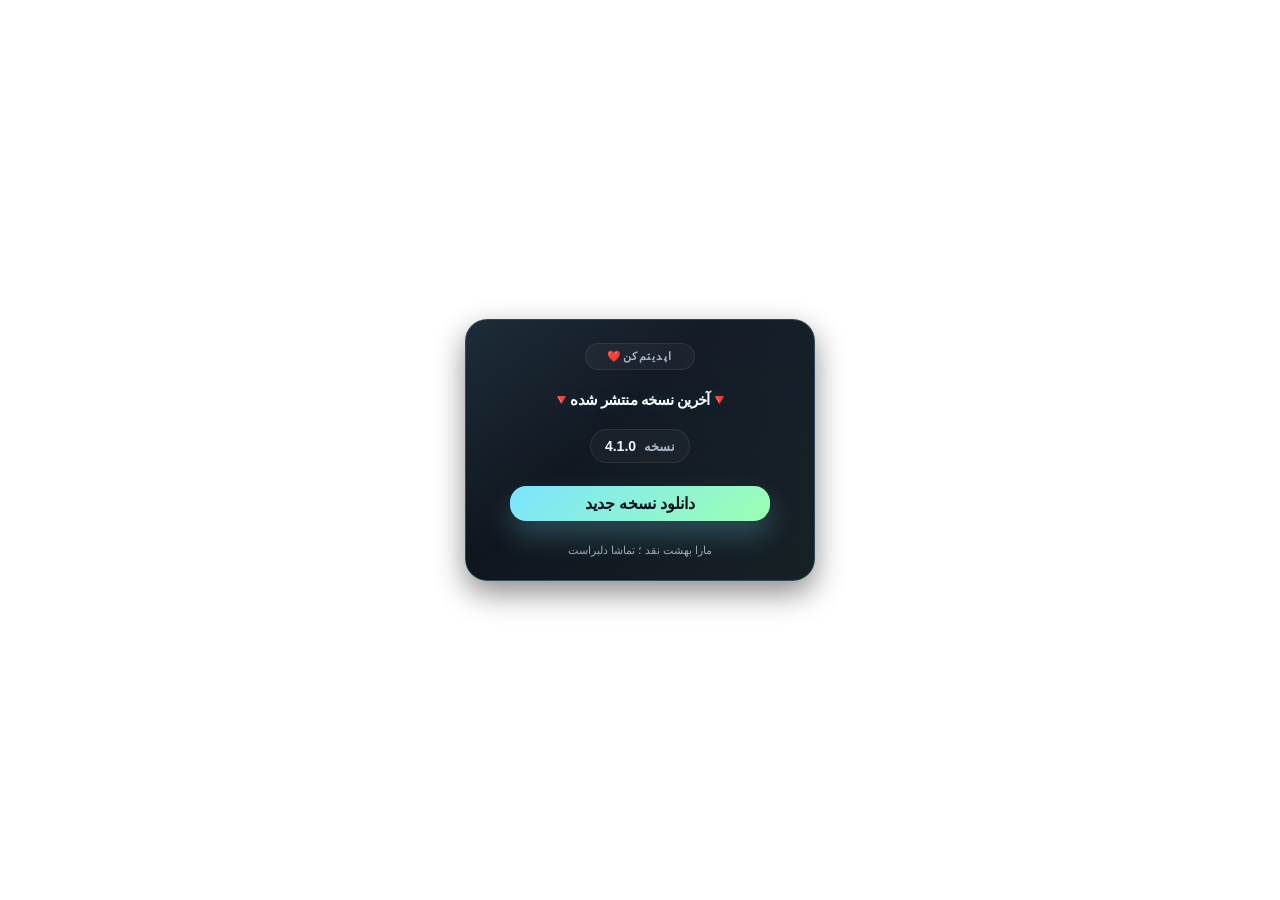
<file: index.html>
<!DOCTYPE html>
<html lang="fa" dir="rtl">
  <head>
    <meta charset="UTF-8" />
    <meta name="viewport" content="width=device-width, initial-scale=1.0, maximum-scale=1.0, user-scalable=no" />
    <meta name="app-version" content="2.0.0" />
    <title>ادیتز اپدیت شد</title>
    <link rel="preconnect" href="https://fonts.googleapis.com" />
    <link rel="preconnect" href="https://fonts.gstatic.com" crossorigin />
    <link
      href="https://fonts.googleapis.com/css2?family=Vazirmatn:wght@400;500;700;800&display=swap"
      rel="stylesheet"
    />
    <link rel="stylesheet" href="styles.css" />
  </head>
  <body>
    <div class="frame">
      <div class="content">
        <div class="badge">Update</div>
        <h1 class="title">🍏ادیتز اپدیت شد🍏</h1>

        <div class="version-box">
          <span>نسخه</span>
          <span class="version-value" id="versionValue">2.0.0</span>
        </div>

        <a
          class="cta"
          id="downloadLink"
          href="https://t.me/EditzApps"
          target="_blank"
          rel="noopener noreferrer"
        >
          دانلود نسخه جدید
        </a>

        <div class="status">بررسی نسخه و آپدیت جدید</div>
      </div>
    </div>

    <script>
      // =========================
      // تنظیمات صفحه - فقط در اینجا تغییر دهید
      // =========================
                        const appConfig = {
    title: "🔻آخرین نسخه منتشر شده🔻",
    version: "4.1.0",
    downloadUrl: "https://t.me/homayoun_editz_bot?start=a1550b8a26f244abb51f",
    buttonText: "دانلود نسخه جدید",
    badgeText: "اپدیتم‌کن❤️",
    subtitle: "مارا  بهشت نقد ؛ تماشا دلبراست",
    fontFamily: "",
    textSize: 16,
    titleSize: 15,
    background: "#68540",
    accent: "#7ce4ff",
    accent2: "#9cffb3"
};

      // =========================
      // اعمال تنظیمات روی صفحه
      // =========================
      function applyConfig() {
        const titleEl = document.querySelector(".title");
        const versionEl = document.getElementById("versionValue");
        const linkEl = document.getElementById("downloadLink");
        const badgeEl = document.querySelector(".badge");
        const statusEl = document.querySelector(".status");
        const metaEl = document.querySelector('meta[name="app-version"]');

        if (titleEl) titleEl.textContent = appConfig.title;
        if (versionEl) versionEl.textContent = appConfig.version;
        if (linkEl) {
          linkEl.href = appConfig.downloadUrl;
          linkEl.textContent = appConfig.buttonText;
          linkEl.setAttribute("aria-label", appConfig.buttonText);
        }
        if (badgeEl) badgeEl.textContent = appConfig.badgeText;
        if (statusEl) statusEl.textContent = appConfig.subtitle;
        if (metaEl) metaEl.setAttribute("content", appConfig.version);

        document.title = appConfig.title;
        document.body.style.fontFamily = appConfig.fontFamily;
        document.body.style.fontSize = `${appConfig.textSize}px`;
        if (titleEl) titleEl.style.fontSize = `${appConfig.titleSize}px`;

        document.documentElement.style.setProperty("--bg-dark", appConfig.background);
        document.documentElement.style.setProperty("--accent", appConfig.accent);
        document.documentElement.style.setProperty("--accent-2", appConfig.accent2);
      }

      document.addEventListener("DOMContentLoaded", applyConfig);
    </script>
  </body>
</html>
</file>
<file: styles.css>
:root {
  --bg-dark: #040810;
  --bg-panel: rgba(9, 18, 29, 0.9);
  --bg-panel-2: rgba(15, 26, 39, 0.9);
  --stroke: rgba(124, 228, 255, 0.25);
  --text: #edf7ff;
  --muted: #a7b8cc;
  --accent: #7ce4ff;
  --accent-2: #9cffb3;
  --shadow: 0 12px 30px rgba(0, 0, 0, 0.45);
}

* {
  box-sizing: border-box;
}

html,
body {
  margin: 0;
  padding: 0;
  width: 100vw;
  height: 100vh;
  overflow: hidden;
  display: flex;
  align-items: center;
  justify-content: center;
  box-sizing: border-box;
  background: var(--bg-dark);
  color: var(--text);
  font-family: "Tahoma", "Segoe UI", sans-serif;
  -webkit-text-size-adjust: 100%;
  text-rendering: optimizeLegibility;
}

body {
  background:
    radial-gradient(circle at top, rgba(124, 228, 255, 0.12), transparent 35%),
    radial-gradient(circle at bottom, rgba(156, 255, 179, 0.08), transparent 30%),
    var(--bg-dark);
}

.frame {
  width: min(86vw, 420px);
  max-width: 350px;
  max-height: 400px;
  aspect-ratio: 4 / 3;
  border-radius: 22px;
  border: 1px solid var(--stroke);
  background: linear-gradient(180deg, rgba(11, 19, 31, 0.96), rgba(6, 12, 20, 0.96));
  box-shadow: var(--shadow);
  overflow: hidden;
  position: relative;
  display: flex;
  align-items: center;
  justify-content: center;
  padding: 8px 12px;
  margin: auto;
  box-sizing: border-box;
}

.frame::before {
  content: "";
  position: absolute;
  inset: 0;
  background: linear-gradient(
    135deg,
    rgba(124, 228, 255, 0.08),
    transparent 40%,
    rgba(156, 255, 179, 0.05)
  );
  pointer-events: none;
}

.content {
  position: relative;
  z-index: 1;
  width: 100%;
  height: 100%;
  display: flex;
  flex-direction: column;
  align-items: center;
  justify-content: space-evenly;
  text-align: center;
  gap: 6px;
}

.badge {
  display: inline-flex;
  align-items: center;
  justify-content: center;
  min-width: 110px;
  padding: 6px 12px;
  border-radius: 999px;
  background: rgba(255, 255, 255, 0.04);
  border: 1px solid rgba(255, 255, 255, 0.08);
  color: var(--muted);
  font-size: 11px;
  font-weight: 700;
  letter-spacing: 0.14em;
  text-transform: uppercase;
  margin: 2px 0;
}

.title {
  margin: 0;
  font-size: clamp(20px, 4vw, 28px);
  line-height: 1.2;
  font-weight: 800;
  letter-spacing: -0.04em;
  color: #f7fbff;
  text-shadow: 0 0 18px rgba(124, 228, 255, 0.2);
}

.version-box {
  display: inline-flex;
  align-items: center;
  gap: 8px;
  padding: 8px 14px;
  border-radius: 999px;
  background: rgba(255, 255, 255, 0.03);
  border: 1px solid rgba(255, 255, 255, 0.08);
  color: var(--muted);
  font-size: 13px;
  font-weight: 600;
  margin: 2px 0;
}

.version-value {
  color: var(--text);
  font-weight: 800;
  font-size: 14px;
}

.cta {
  width: 100%;
  max-width: 260px;
  display: inline-flex;
  align-items: center;
  justify-content: center;
  text-decoration: none;
  padding: 8px 16px;
  border-radius: 16px;
  background: linear-gradient(135deg, var(--accent), var(--accent-2));
  color: #05131e;
  font-weight: 900;
  font-size: 16px;
  box-shadow: 0 14px 28px rgba(124, 228, 255, 0.25);
  transition: transform 0.18s ease, box-shadow 0.18s ease;
  -webkit-tap-highlight-color: transparent;
  margin: 2px 0;
}

.status {
  font-size: 11px;
  color: var(--muted);
  opacity: 0.9;
  margin: 2px 0;
}

@media (max-width: 360px) {
  .frame {
    width: min(88vw, 360px);
    border-radius: 18px;
    padding: 8px 10px;
  }

  .content {
    gap: 4px;
  }

  .badge {
    font-size: 9px;
    letter-spacing: 0.1em;
  }

  .version-box {
    font-size: 12px;
    padding: 7px 12px;
  }

  .cta {
    font-size: 14px;
    padding: 8px 12px;
  }
}
</file>
